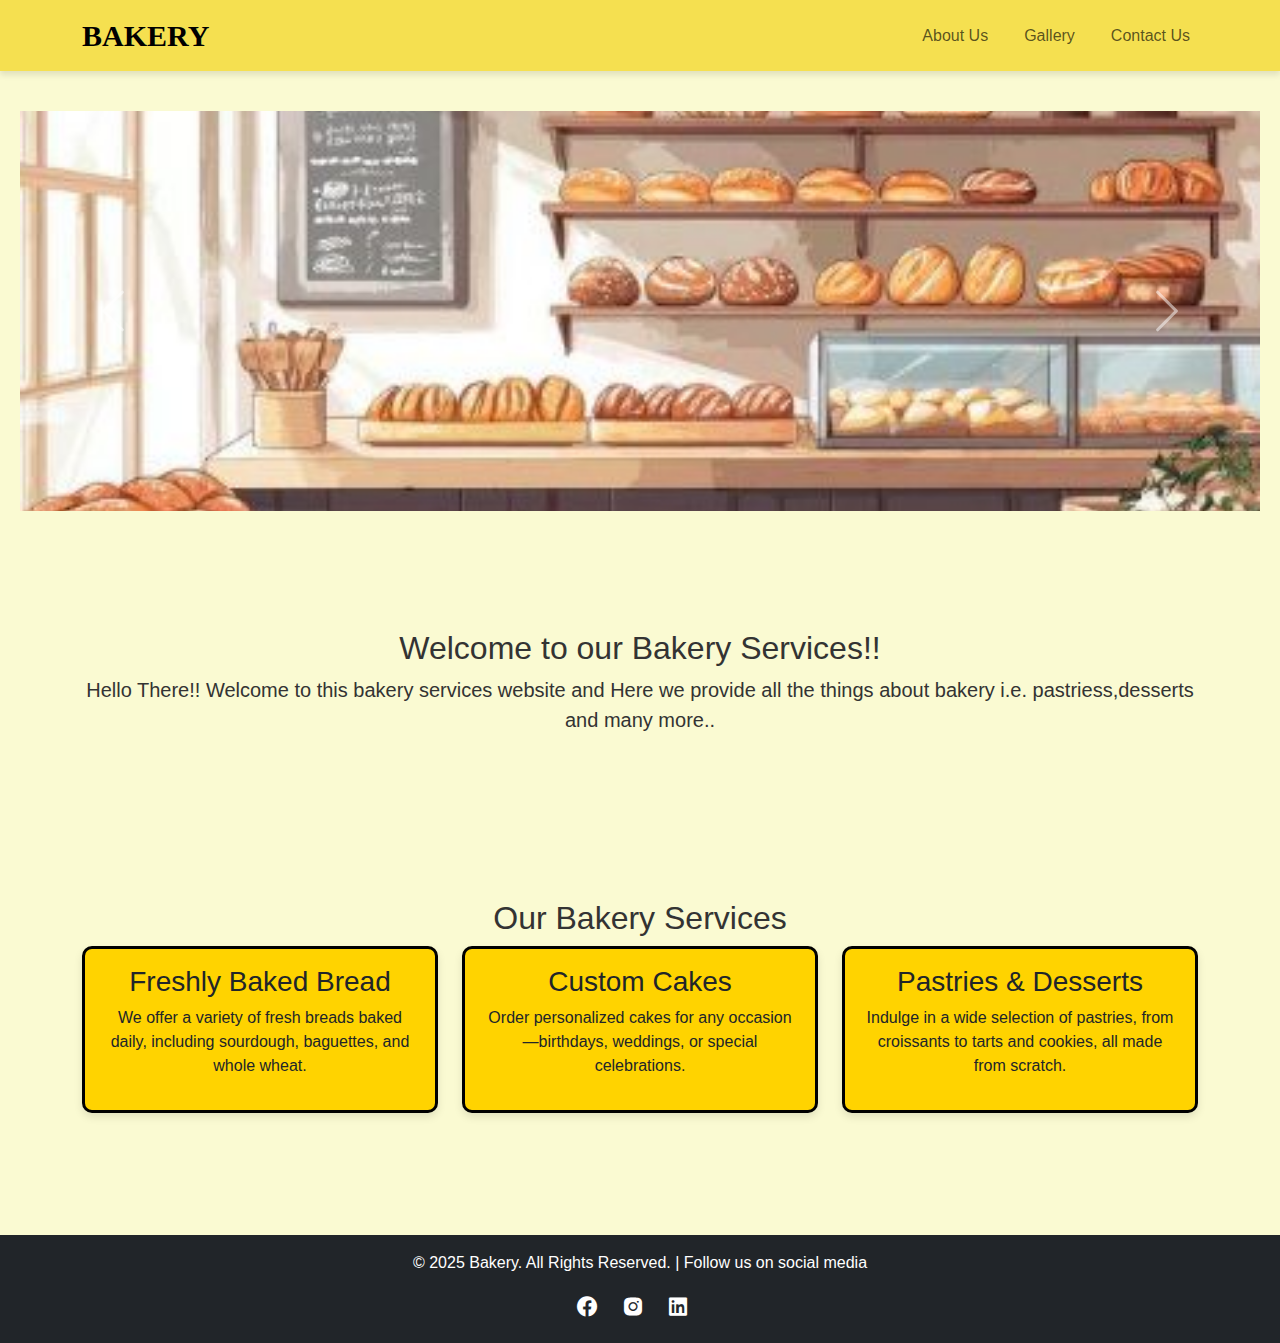
<file: index.html>
<!DOCTYPE html>
<html lang="en">
<head>
    <meta charset="UTF-8">
    <meta name="viewport" content="width=device-width, initial-scale=1.0">
    <title>Bakery</title>
    <link href="https://cdn.jsdelivr.net/npm/bootstrap@5.3.0/dist/css/bootstrap.min.css" rel="stylesheet">
    <link href="https://cdn.jsdelivr.net/npm/boxicons@2.1.1/css/boxicons.min.css" rel="stylesheet">
    <link rel="stylesheet" href="style.css">
</head>
<body> 

    <nav class="navbar navbar-expand-lg navbar-light" style="background-color: #F5E050;">
        <div class="container">
            <a class="navbar-brand" style="font-family: fantasy;">BAKERY</a>
            <button class="navbar-toggler" type="button" data-bs-toggle="collapse" data-bs-target="#navbarNav">
                <span class="navbar-toggler-icon"></span>
            </button>
            <div class="collapse navbar-collapse" id="navbarNav">
                <ul class="navbar-nav">
                    <li class="nav-item"><a class="nav-link" href="about.html">About Us</a></li>
                
                    <li class="nav-item"><a class="nav-link" href="gallery.html">Gallery</a></li>
                    <li class="nav-item"><a class="nav-link" href="contact.html">Contact Us</a></li>
                </ul>
            </div>
        </div>
    </nav>

    <div class="banner-box">
        <div id="carouselExample" class="carousel slide" data-bs-ride="carousel">
            <div class="carousel-inner">
                <div class="carousel-item active">
                    <img src="bakery3.jpg" class="d-block w-100" alt="Slide 1">
                </div>
                <div class="carousel-item">
                    <img src="bakery2.jpg" class="d-block w-100" alt="Slide 2">
                </div>
                <div class="carousel-item">
                    <img src="bakery.jpg" class="d-block w-100" alt="Slide 3">
                </div>
            </div>
            <button class="carousel-control-prev" type="button" data-bs-target="#carouselExample" data-bs-slide="prev">
                <span class="carousel-control-prev-icon"></span>
            </button>
            <button class="carousel-control-next" type="button" data-bs-target="#carouselExample" data-bs-slide="next">
                <span class="carousel-control-next-icon"></span>
            </button>
        </div>
    </div>
    <section class="container my-5 text-center">
        <h2>Welcome to our Bakery Services!!</h2>
        <p class="lead">Hello There!! Welcome to this bakery services website and Here we provide all the things about bakery i.e. pastriess,desserts and many more..</p>
    </section>
    <section class="container text-center my-5">
        <h2>Our Bakery Services</h2>
        <div class="row">
            <div class="col-12 col-md-4 mb-4">
                <div class="card p-3">
                    <h3>Freshly Baked Bread</h3>
                    <p>We offer a variety of fresh breads baked daily, including sourdough, baguettes, and whole wheat.</p>
                </div>
            </div>
            <div class="col-12 col-md-4 mb-4">
                <div class="card p-3">
                    <h3>Custom Cakes</h3>
                    <p>Order personalized cakes for any occasion—birthdays, weddings, or special celebrations.</p>
                </div>
            </div>
            <div class="col-12 col-md-4 mb-4">
                <div class="card p-3">
                    <h3>Pastries & Desserts</h3>
                    <p>Indulge in a wide selection of pastries, from croissants to tarts and cookies, all made from scratch.</p>
                </div>
            </div>
        </div>
    </section>
    
    <footer class="bg-dark text-center py-3">
        <p style="color: white;">&copy; 2025 Bakery. All Rights Reserved. | Follow us on social media</p>
        <div class="social-icons">
            <span><i class='bx bxl-facebook-circle'></i></span>
            <span><i class='bx bxl-instagram-alt' ></i></span>
            <span><i class='bx bxl-linkedin-square' ></i></span>
          </div>
    </footer>

    <script src="https://cdn.jsdelivr.net/npm/bootstrap@5.3.0/dist/js/bootstrap.bundle.min.js"></script>
</body>
</html>
</file>
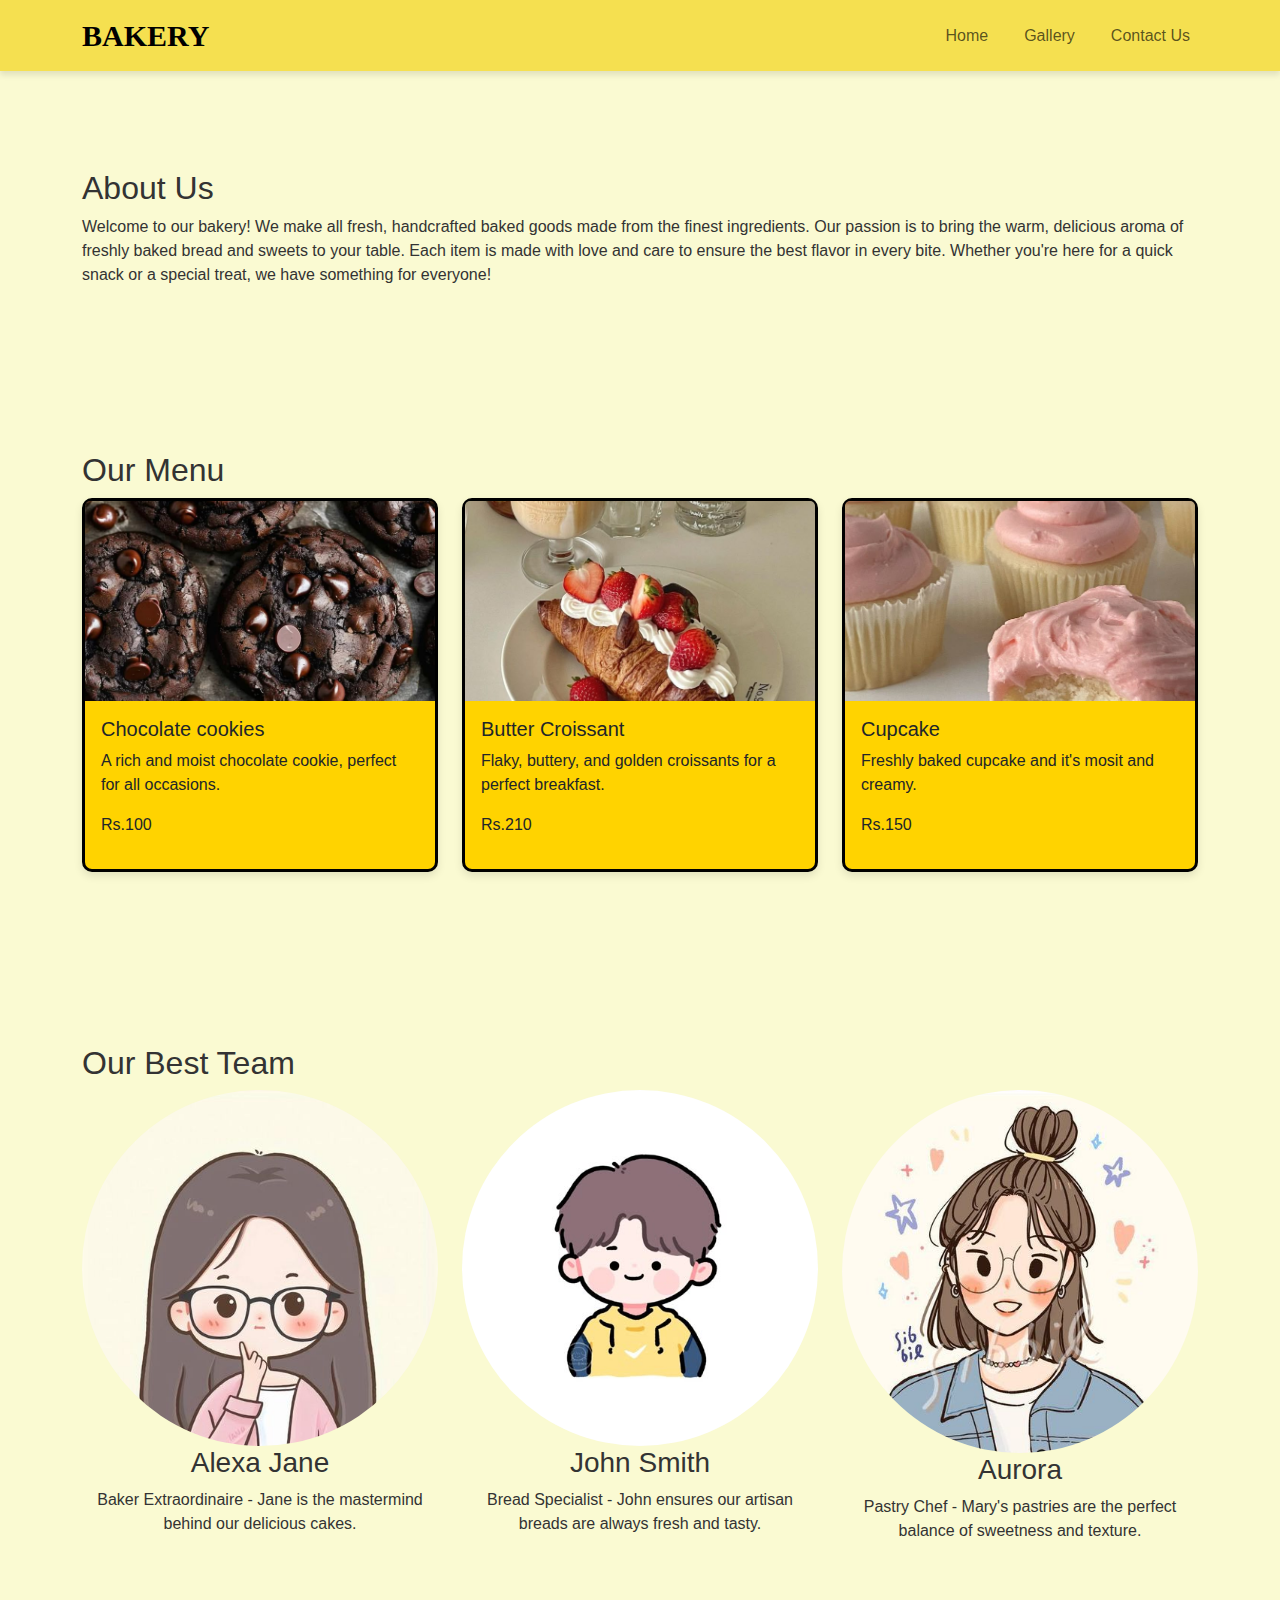
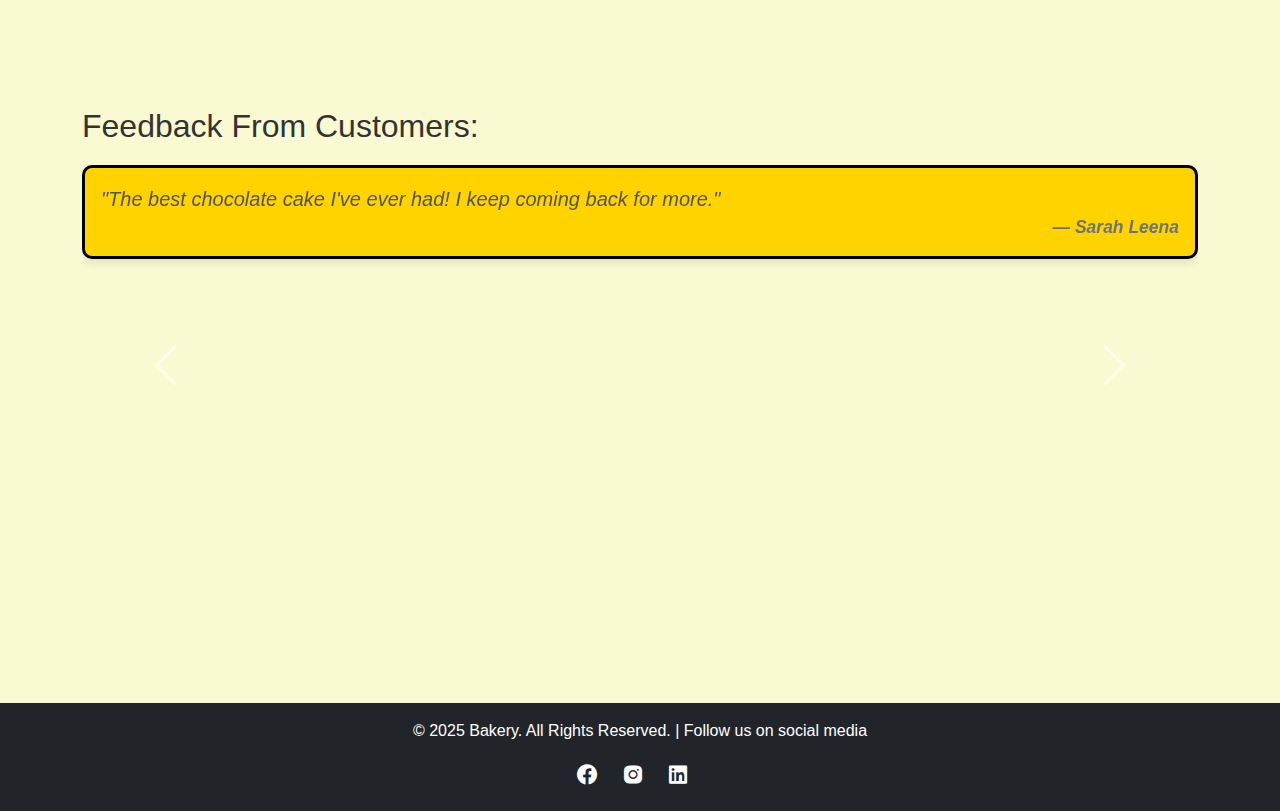
<file: about.html>
<!DOCTYPE html>
<html lang="en">
<head>
    <meta charset="UTF-8">
    <meta name="viewport" content="width=device-width, initial-scale=1.0">
    <title>Bakery</title>
    <link href="https://cdn.jsdelivr.net/npm/bootstrap@5.3.0/dist/css/bootstrap.min.css" rel="stylesheet">
    <link href="https://cdn.jsdelivr.net/npm/boxicons@2.1.1/css/boxicons.min.css" rel="stylesheet">
    <link rel="stylesheet" href="style.css">
</head>
<body>

    <nav class="navbar navbar-expand-lg navbar-light" style="background-color: #F5E050;">
        <div class="container">
            <a class="navbar-brand" style="font-family: fantasy;">BAKERY</a>
            <button class="navbar-toggler" type="button" data-bs-toggle="collapse" data-bs-target="#navbarNav">
                <span class="navbar-toggler-icon"></span>
            </button>
            <div class="collapse navbar-collapse" id="navbarNav">
                <ul class="navbar-nav">
                    <li class="nav-item"><a class="nav-link" href="index.html">Home</a></li>
                    <li class="nav-item"><a class="nav-link" href="gallery.html">Gallery</a></li>
                    <li class="nav-item"><a class="nav-link" href="contact.html">Contact Us</a></li>
                </ul>
            </div>
        </div>
    </nav>

    <section class="container my-5">
        <h2>About Us</h2>
        <p>Welcome to our bakery! We make all fresh, handcrafted baked goods made from the finest ingredients.
            Our passion is to bring the warm, delicious aroma of freshly baked bread and sweets to your table.
            Each item is made with love and care to ensure the best flavor in every bite.
             Whether you're here for a quick snack or a special treat, we have something for everyone!</p>
    </section>
    
    <section class="container my-5">
        <h2>Our Menu</h2>
        <div class="row">
            <div class="col-12 col-md-4 mb-4">
                <div class="card">
                    <img src="cookies.jpg" class="card-img-top" alt="Chocolate cookies">
                    <div class="card-body">
                        <h5 class="card-title">Chocolate cookies</h5>
                        <p class="card-text">A rich and moist chocolate cookie, perfect for all occasions.</p>
                        <p class="price">Rs.100</p>
                    </div>
                </div>
            </div>
            <div class="col-12 col-md-4 mb-4">
                <div class="card">
                    <img src="crossiant.jpg" class="card-img-top" alt="Butter Croissant">
                    <div class="card-body">
                        <h5 class="card-title">Butter Croissant</h5>
                        <p class="card-text">Flaky, buttery, and golden croissants for a perfect breakfast.</p>
                        <p class="price">Rs.210</p>
                    </div>
                </div>
            </div>
            <div class="col-12 col-md-4 mb-4">
                <div class="card">
                    <img src="cupcake.jpg" class="card-img-top" alt="Cupcake">
                    <div class="card-body">
                        <h5 class="card-title">Cupcake</h5>
                        <p class="card-text">Freshly baked cupcake and it's mosit and creamy.</p>
                        <p class="price">Rs.150</p>
                    </div>
                </div>
            </div>
        </div>
    </section>
    
    <section class="container my-5">
        <h2>Our Best Team</h2>
        <div class="row">
            <div class="col-md-4 text-center">
                <img src="alexa.jpg" class="img-fluid rounded-circle" alt="Team Member 1">
                <h3>Alexa Jane</h3>
                <p>Baker Extraordinaire - Jane is the mastermind behind our delicious cakes.</p>
            </div>
            <div class="col-md-4 text-center">
                <img src="John.jpg" class="img-fluid rounded-circle" alt="Team Member 2">
                <h3>John Smith</h3>
                <p>Bread Specialist - John ensures our artisan breads are always fresh and tasty.</p>
            </div>
            <div class="col-md-4 text-center">
                <img src="aurora.jpg" class="img-fluid rounded-circle" alt="Team Member 3">
                <h3>Aurora</h3>
                <p>Pastry Chef - Mary's pastries are the perfect balance of sweetness and texture.</p>
            </div>
        </div>
    </section>

    <section class="container my-5">
        <h2>Feedback From Customers:</h2>
        <div id="feedbackCarousel" class="carousel slide" data-bs-ride="carousel">
            <div class="carousel-inner">
                <div class="carousel-item active">
                    <div class="card">
                        <div class="card-body">
                            <blockquote class="blockquote mb-0">
                                <p>"The best chocolate cake I've ever had! I keep coming back for more."</p>
                                <footer class="blockquote-footer">Sarah Leena</footer>
                            </blockquote>
                        </div>
                    </div>
                </div>
                <div class="carousel-item">
                    <div class="card">
                        <div class="card-body">
                            <blockquote class="blockquote mb-0">
                                <p>"Their cookies are out of this world! A must-try for any dessert lover."</p>
                                <footer class="blockquote-footer">K. Ananya</footer>
                            </blockquote>
                        </div>
                    </div>
                </div>
                <div class="carousel-item">
                    <div class="card">
                        <div class="card-body">
                            <blockquote class="blockquote mb-0">
                                <p>"I love the brownie!!! It's always so tasty and warm."</p>
                                <footer class="blockquote-footer">Emilya</footer>
                            </blockquote>
                        </div>
                    </div>
                </div>
            </div>
            <button class="carousel-control-prev" type="button" data-bs-target="#feedbackCarousel" data-bs-slide="prev">
                <span class="carousel-control-prev-icon"></span>
            </button>
            <button class="carousel-control-next" type="button" data-bs-target="#feedbackCarousel" data-bs-slide="next">
                <span class="carousel-control-next-icon"></span>
            </button>
        </div>
    </section>
    

    <footer class="bg-dark text-center py-3">
        <p style="color: white;">&copy; 2025 Bakery. All Rights Reserved. | Follow us on social media</p>
        <div class="social-icons">
            <span><i class='bx bxl-facebook-circle'></i></span>
            <span><i class='bx bxl-instagram-alt' ></i></span>
            <span><i class='bx bxl-linkedin-square' ></i></span>
          </div>
    </footer>

    <script src="https://cdn.jsdelivr.net/npm/bootstrap@5.3.0/dist/js/bootstrap.bundle.min.js"></script>
</body>
</html>
</file>
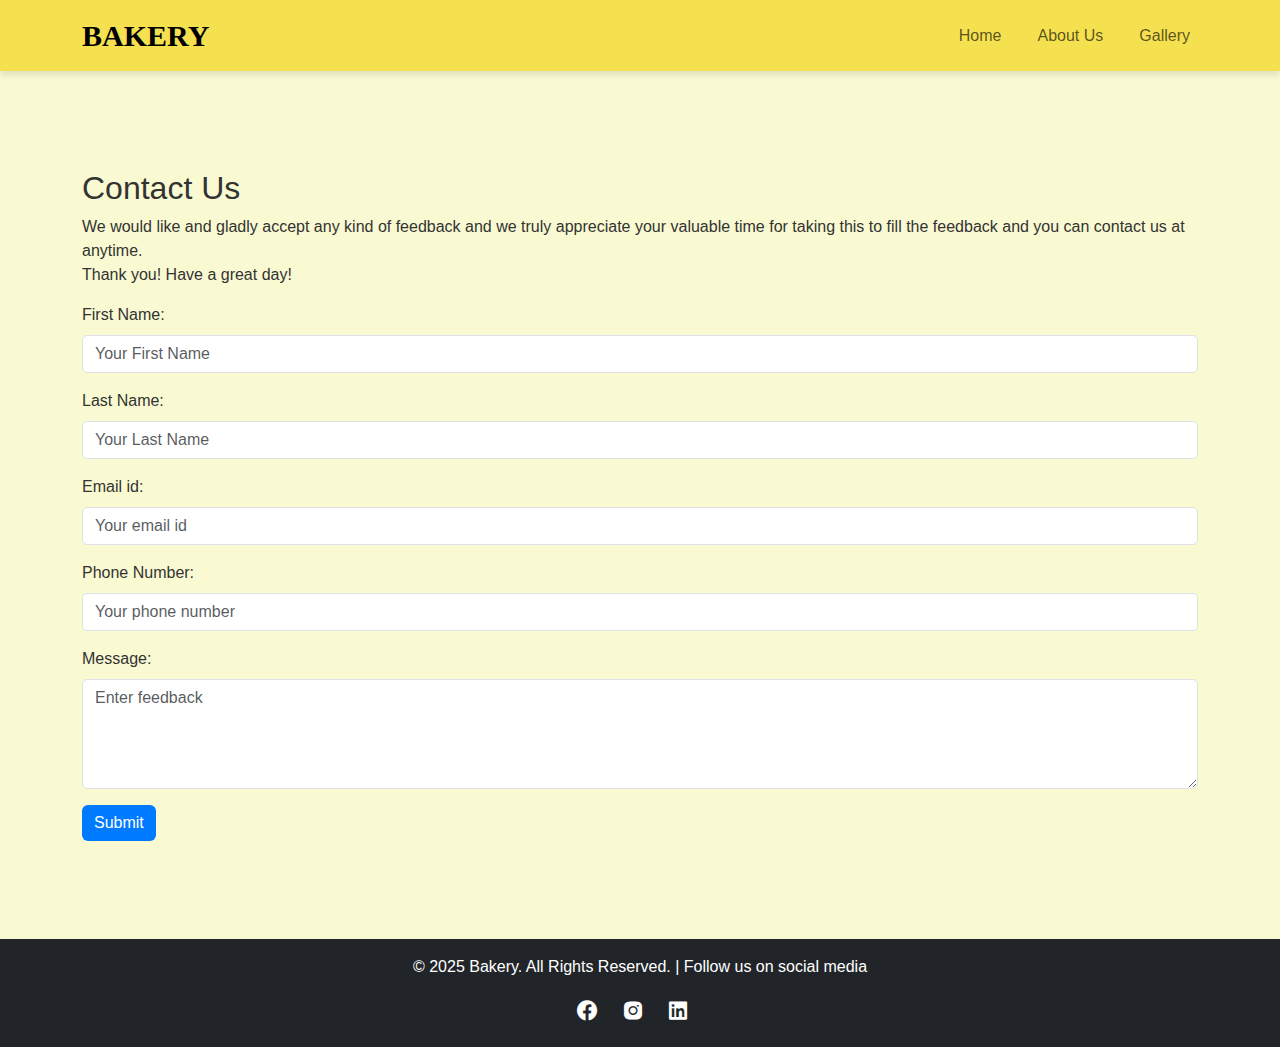
<file: contact.html>
<!DOCTYPE html>
<html lang="en">
<head>
    <meta charset="UTF-8">
    <meta name="viewport" content="width=device-width, initial-scale=1.0">
    <title>Bakery</title>
    <link href="https://cdn.jsdelivr.net/npm/bootstrap@5.3.0/dist/css/bootstrap.min.css" rel="stylesheet">
    <link href="https://cdn.jsdelivr.net/npm/boxicons@2.1.1/css/boxicons.min.css" rel="stylesheet">
    <link rel="stylesheet" href="style.css">
</head>
<body>

    <nav class="navbar navbar-expand-lg navbar-light" style="background-color:  #F5E050;">
        <div class="container">
            <a class="navbar-brand" style="font-family: fantasy;">BAKERY</a>
            <button class="navbar-toggler" type="button" data-bs-toggle="collapse" data-bs-target="#navbarNav">
                <span class="navbar-toggler-icon"></span>
            </button>
            <div class="collapse navbar-collapse" id="navbarNav">
                <ul class="navbar-nav">
                    <li class="nav-item"><a class="nav-link" href="index.html">Home</a></li>
                    <li class="nav-item"><a class="nav-link" href="about.html">About Us</a></li>
                    <li class="nav-item"><a class="nav-link" href="gallery.html">Gallery</a></li>
                </ul>
            </div>
        </div>
    </nav>

    <section class="container my-5">
        <h2>Contact Us</h2>
        <p>We would like and gladly accept any kind of feedback and we truly appreciate your valuable time for taking this to fill the feedback and you can contact us at anytime.<br>Thank you! Have a great day!</p>
        <form>
            <div class="mb-3">
                <label class="form-label">First Name:</label>
                <input type="text" class="form-control" placeholder="Your First Name" >
            </div>
            <div class="mb-3">
                <label class="form-label">Last Name:</label>
                <input type="text" class="form-control" placeholder="Your Last Name" >
            </div>
            <div class="mb-3">
                <label class="form-label">Email id:</label>
                <input type="email" class="form-control" placeholder="Your email id">
            </div>
            <div class="mb-3">
                <label class="form-label">Phone Number:</label>
                <input type="tel" class="form-control" placeholder="Your phone number">
            </div>
            <div class="mb-3">
                <label class="form-label">Message:</label>
                <textarea class="form-control" rows="4" placeholder="Enter feedback" required></textarea>
            </div>
            <button type="submit" class="btn btn-primary">Submit</button>
        </form>
    </section>
    
    <footer class="bg-dark text-center py-3">
        <p style="color: white;">&copy; 2025 Bakery. All Rights Reserved. | Follow us on social media</p>
        <div class="social-icons">
            <span><i class='bx bxl-facebook-circle'></i></span>
            <span><i class='bx bxl-instagram-alt' ></i></span>
            <span><i class='bx bxl-linkedin-square' ></i></span>
          </div>
    </footer>

    <script src="https://cdn.jsdelivr.net/npm/bootstrap@5.3.0/dist/js/bootstrap.bundle.min.js"></script>
</body>
</html>
</file>
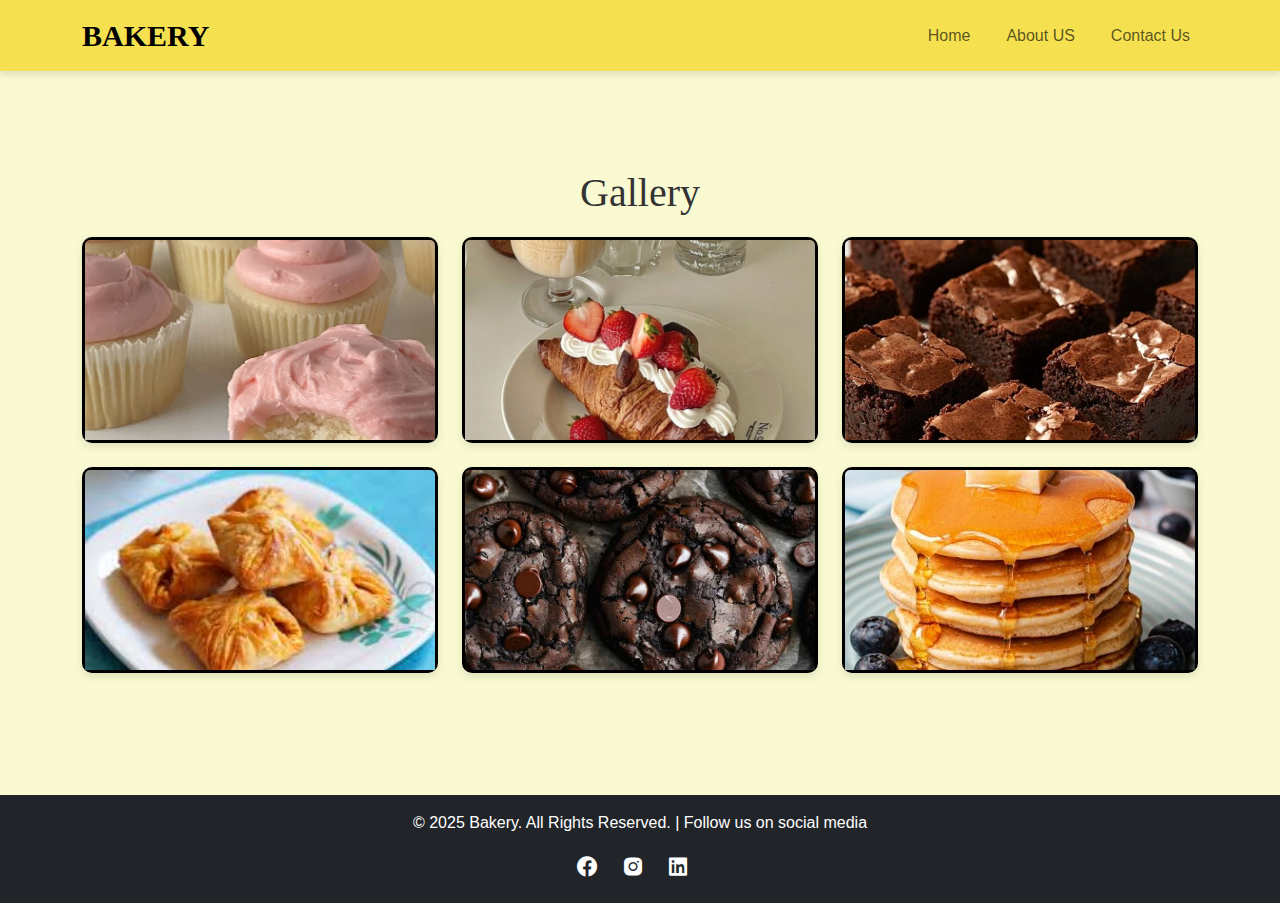
<file: gallery.html>
<!DOCTYPE html>
<html lang="en">
<head>
    <meta charset="UTF-8">
    <meta name="viewport" content="width=device-width, initial-scale=1.0">
    <title>Bakery</title>
    <link href="https://cdn.jsdelivr.net/npm/bootstrap@5.3.0/dist/css/bootstrap.min.css" rel="stylesheet">
    <link href="https://cdn.jsdelivr.net/npm/boxicons@2.1.1/css/boxicons.min.css" rel="stylesheet">
    <link rel="stylesheet" href="style.css">
</head>
<body>

    <nav class="navbar navbar-expand-lg navbar-light" style="background-color: #F5E050;">
        <div class="container">
            <a class="navbar-brand" style="font-family: fantasy;">BAKERY</a>
            <button class="navbar-toggler" type="button" data-bs-toggle="collapse" data-bs-target="#navbarNav">
                <span class="navbar-toggler-icon"></span>
            </button>
            <div class="collapse navbar-collapse" id="navbarNav">
                <ul class="navbar-nav">
                    <li class="nav-item"><a class="nav-link" href="index.html">Home</a></li>
                    <li class="nav-item"><a class="nav-link" href="about.html">About US</a></li>
                    <li class="nav-item"><a class="nav-link" href="contact.html">Contact Us</a></li>
                </ul>
            </div>
        </div>
    </nav>
    
    <section class="container my-5">
        <h1 class="text-center">Gallery</h1>
        <div class="row">
            <div class="col-md-4 mb-4">
                <div class="card">
                    <a href="#imageModal1" data-bs-toggle="modal">
                        <img src="cupcake.jpg" class="card-img-top" alt="Gallery Image 1">
                    </a>
                </div>
            </div>
            <div class="col-md-4 mb-4">
                <div class="card">
                    <a href="#imageModal2" data-bs-toggle="modal">
                        <img src="crossiant.jpg" class="card-img-top" alt="Gallery Image 2">
                    </a>
                </div>
            </div>
            <div class="col-md-4 mb-4">
                <div class="card">
                    <a href="#imageModal3" data-bs-toggle="modal">
                        <img src="brownie.jpg" class="card-img-top" alt="Gallery Image 3">
                    </a>
                </div>
            </div>
            <div class="col-md-4 mb-4">
                <div class="card">
                    <a href="#imageModal4" data-bs-toggle="modal">
                        <img src="puffs.jpeg" class="card-img-top" alt="Gallery Image 4">
                    </a>
                </div>
            </div>
            <div class="col-md-4 mb-4">
                <div class="card">
                    <a href="#imageModal5" data-bs-toggle="modal">
                        <img src="cookies.jpg" class="card-img-top" alt="Gallery Image 5">
                    </a>
                </div>
            </div>
            <div class="col-md-4 mb-4">
                <div class="card">
                    <a href="#imageModal6" data-bs-toggle="modal">
                        <img src="pancake.jpg" class="card-img-top" alt="Gallery Image 6">
                    </a>
                </div>
            </div>
        </div>
    </section>

    <div class="modal fade" id="imageModal1" tabindex="-1" aria-labelledby="imageModalLabel1" aria-hidden="true">
        <div class="modal-dialog modal-dialog-centered">
            <div class="modal-content">
                <div class="modal-header">
                    <button type="button" class="btn-close" data-bs-dismiss="modal" aria-label="Close"></button>
                </div>
                <div class="modal-body text-center">
                    <img src="cupcake.jpg" alt="Enlarged Image 1" class="img-fluid">
                </div>
            </div>
        </div>
    </div>

    <div class="modal fade" id="imageModal2" tabindex="-1" aria-labelledby="imageModalLabel2" aria-hidden="true">
        <div class="modal-dialog modal-dialog-centered">
            <div class="modal-content">
                <div class="modal-header">
                    <button type="button" class="btn-close" data-bs-dismiss="modal" aria-label="Close"></button>
                </div>
                <div class="modal-body text-center">
                    <img src="crossiant.jpg" alt="Enlarged Image 2" class="img-fluid">
                </div>
            </div>
        </div>
    </div>

    <div class="modal fade" id="imageModal3" tabindex="-1" aria-labelledby="imageModalLabel3" aria-hidden="true">
        <div class="modal-dialog modal-dialog-centered">
            <div class="modal-content">
                <div class="modal-header">
                    <button type="button" class="btn-close" data-bs-dismiss="modal" aria-label="Close"></button>
                </div>
                <div class="modal-body text-center">
                    <img src="brownie.jpg" alt="Enlarged Image 3" class="img-fluid">
                </div>
            </div>
        </div>
    </div>

    <div class="modal fade" id="imageModal4" tabindex="-1" aria-labelledby="imageModalLabel4" aria-hidden="true">
        <div class="modal-dialog modal-dialog-centered">
            <div class="modal-content">
                <div class="modal-header">
                    <button type="button" class="btn-close" data-bs-dismiss="modal" aria-label="Close"></button>
                </div>
                <div class="modal-body text-center">
                    <img src="puffs.jpeg" alt="Enlarged Image 4" class="img-fluid">
                </div>
            </div>
        </div>
    </div>

    <div class="modal fade" id="imageModal5" tabindex="-1" aria-labelledby="imageModalLabel5" aria-hidden="true">
        <div class="modal-dialog modal-dialog-centered">
            <div class="modal-content">
                <div class="modal-header">
                    <button type="button" class="btn-close" data-bs-dismiss="modal" aria-label="Close"></button>
                </div>
                <div class="modal-body text-center">
                    <img src="cookies.jpg" alt="Enlarged Image 5" class="img-fluid">
                </div>
            </div>
        </div>
    </div>

    <div class="modal fade" id="imageModal6" tabindex="-1" aria-labelledby="imageModalLabel6" aria-hidden="true">
        <div class="modal-dialog modal-dialog-centered">
            <div class="modal-content">
                <div class="modal-header">
                    <button type="button" class="btn-close" data-bs-dismiss="modal" aria-label="Close"></button>
                </div>
                <div class="modal-body text-center">
                    <img src="pancake.jpg" alt="Enlarged Image 6" class="img-fluid">
                </div>
            </div>
        </div>
    </div>

    <footer class="bg-dark text-center py-3">
        <p style="color: white;">&copy; 2025 Bakery. All Rights Reserved. | Follow us on social media</p>
        <div class="social-icons">
            <span><i class='bx bxl-facebook-circle'></i></span>
            <span><i class='bx bxl-instagram-alt'></i></span>
            <span><i class='bx bxl-linkedin-square'></i></span>
        </div>
    </footer>

    <script src="https://cdn.jsdelivr.net/npm/bootstrap@5.3.0/dist/js/bootstrap.bundle.min.js"></script>
</body>
</html>
</file>
<file: style.css>
body {
    font-family: Arial, sans-serif;
    background-color: #FAFAD2;
    color: #333;
}

.navbar {
    box-shadow: 0 4px 6px rgba(0, 0, 0, 0.1);
}

.navbar-brand {
    font-size: 30px;
    font-weight: bold;
}

.navbar-nav {
    margin-left: auto; 
    display: flex;
    align-items: center;
}

.navbar-nav .nav-item {
    margin-left: 20px;  
}

.navbar-nav .nav-link {
    transition: color 0.3s;
}

.navbar-nav .nav-link:hover {
    color: #17a2b8;
}

.banner-box {
    width: 100%;
    padding: 20px;
    margin: 20px 0; 
}

.carousel-item img {
    height: 500px; 
    width: auto;  
    object-fit: cover;
}

.carousel {
    margin: 0;
    padding: 0;
}

.carousel-inner,
.carousel-item,
.carousel-item img {
    width: 100%;
}

.img-fluid {
    border-radius: 50%; 
}

.btn-primary {
    background-color: #007bff;
    border: none;
    transition: background-color 0.3s;
}

.btn-primary:hover {
    background-color: #0056b3;
}

h1 {
    text-align: center;
    font-family:fantasy;
    margin-bottom: 20px;
}

section {
    padding: 50px 0;
}

.card {
    border: none;
    box-shadow: 0 4px 8px rgba(0, 0, 0, 0.1);
    transition: transform 0.3s;
}

.card:hover {
    transform: scale(1.05);
}

.card-img-top {
    height: 200px;
    object-fit: cover;
}

.form-control {
    border-radius: 5px;
}

.footer {
    background: #343a40;
    color: white;
    text-align: center;
    padding: 20px;
}

footer .social-icons {
    font-size: 1.5rem;
}

footer .social-icons span {
    margin-right: 15px;
    cursor: pointer;
    color: white;
}

footer .social-icons span:hover {
    color: #F5E050;
}

#feedbackCarousel {
    margin-top: 20px;
    margin-bottom: 40px;
}

.modal-dialog-centered {
    display: flex;
    align-items: center;
    justify-content: center;
}

.modal-body img {
    width: 100% !important;
    height: auto;
    border-radius: 0;
}

.card {
    border: solid black;
    box-shadow: gray;
    border-radius: 10px;
    background-color: #FFD300;
}
.blockquote {
    font-style: italic;
    color: #555;
}

.blockquote-footer {
    text-align: right;
    font-weight: bold;
    color: solid black;
}

.carousel-item {
    transition: transform 0.5s ease;
}

.carousel-inner {
    width: 100%;  
    height: 400px; 
    overflow: hidden;  
}

.carousel-control-prev-icon,
.carousel-control-next-icon {
    width: 50px;
    height: 50px;
}
</file>
